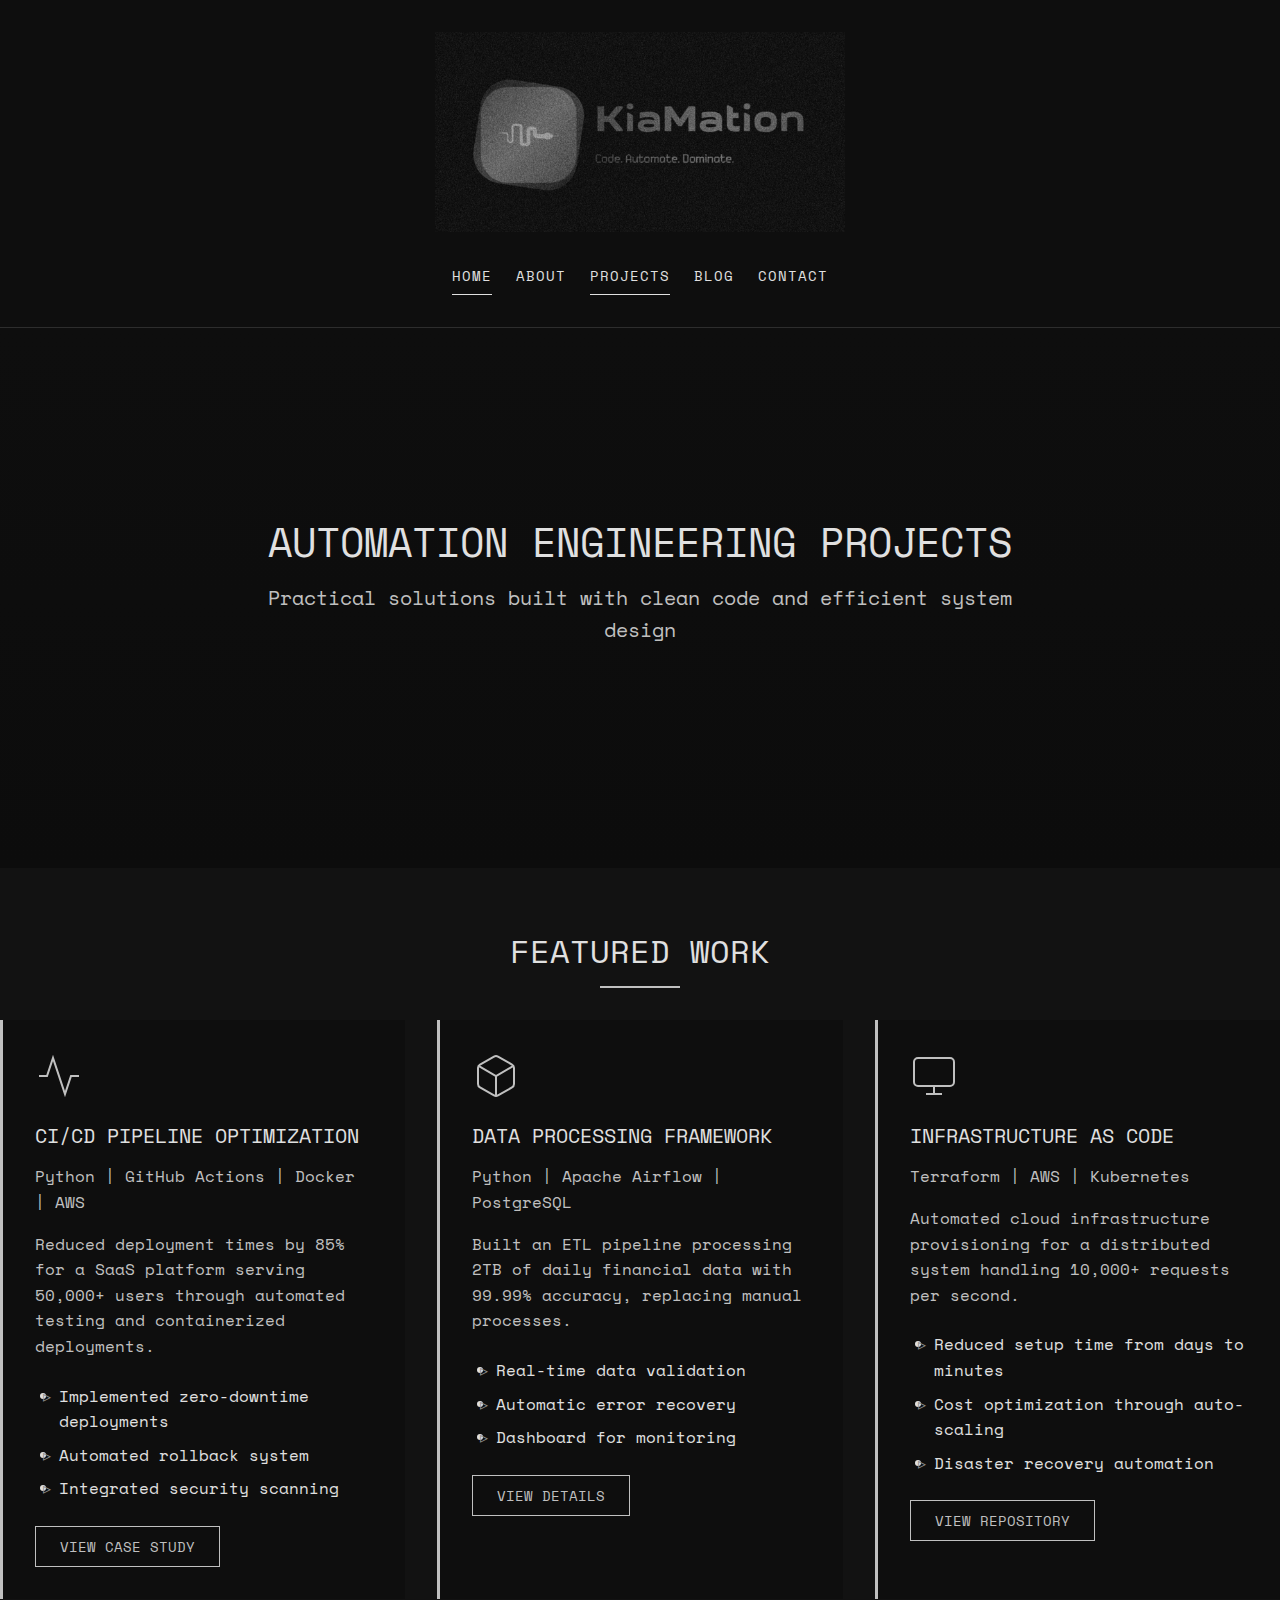
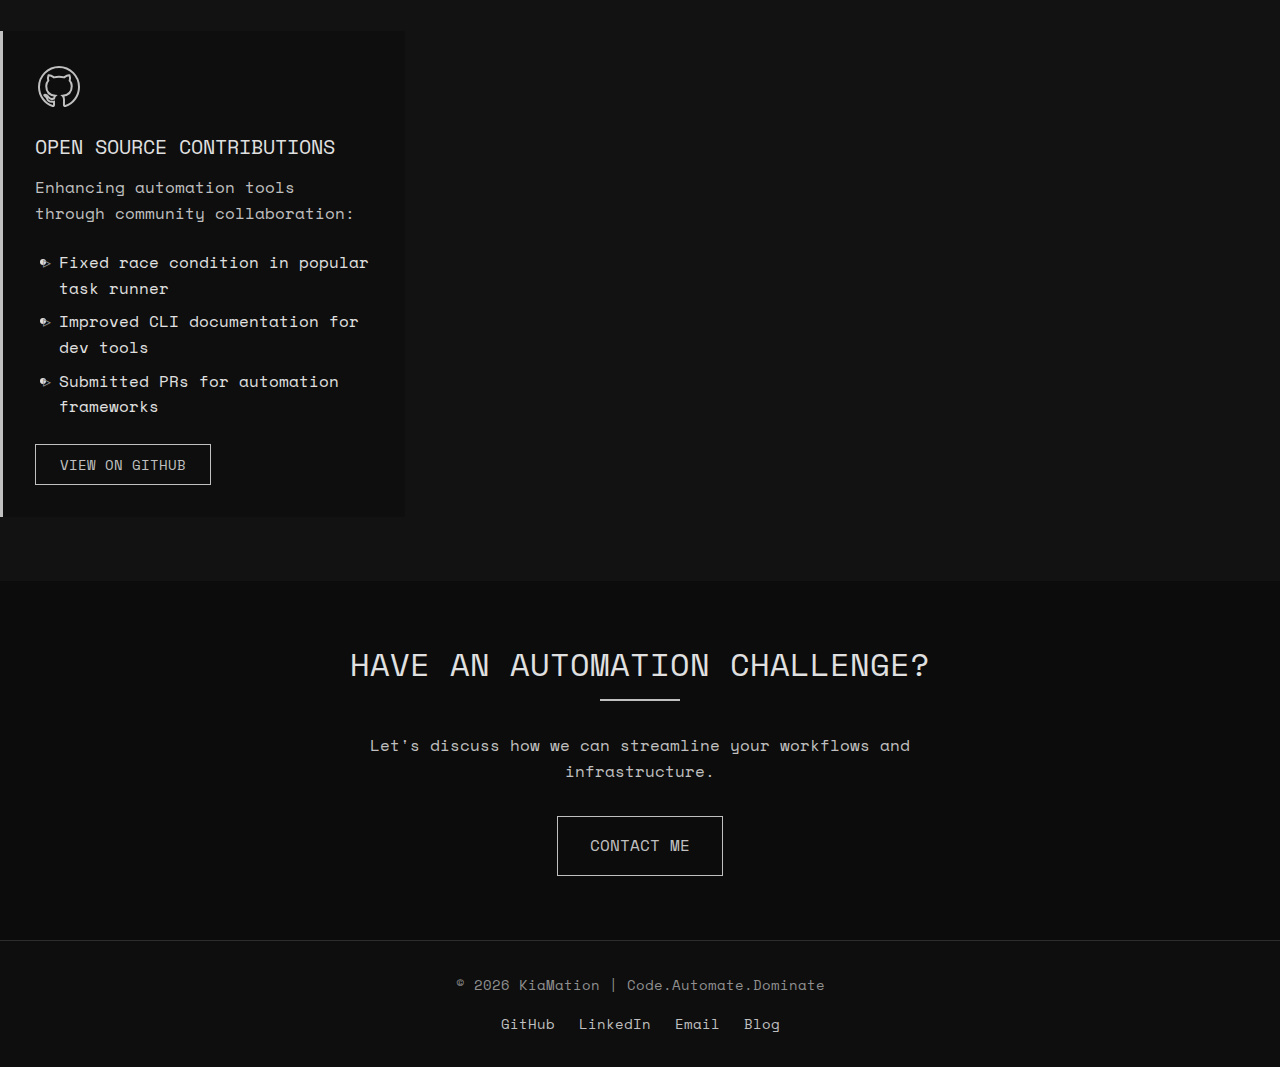
<file: projects.html>
<!DOCTYPE html>
<html lang="en">
<head>
    <meta charset="UTF-8">
    <meta name="viewport" content="width=device-width, initial-scale=1.0">
    <title>Projects | KiaMation | Automation Engineering Portfolio</title>
    <meta name="description" content="Explore KiaMation's automation engineering projects including CI/CD pipelines, infrastructure as code, and process optimization solutions.">
    
    <!-- Favicon -->
    <link rel="icon" href="favicon.ico" type="image/x-icon">
    <link rel="shortcut icon" href="favicon.ico">
    
    <!-- Fonts -->
    <link rel="preconnect" href="https://fonts.googleapis.com">
    <link rel="preconnect" href="https://fonts.gstatic.com" crossorigin>
    <link href="https://fonts.googleapis.com/css2?family=Space+Mono:wght@400;700&display=swap" rel="stylesheet">
    
<!-- CSS -->
    <link rel="stylesheet" href="style.css">
    
    <style>
        /* Updated Header Styles */
        .logo-header {
            display: flex;
            flex-direction: column;
            align-items: center;
            padding: 2rem 0;
            border-bottom: 1px solid var(--jet);
            text-align: center;
        }
        
        .logo-container {
            margin-bottom: 1.5rem;
        }
        
        .logo-img {
            height: 200px; /* Increased size */
            width: auto;
            transition: all 0.3s ease;
        }
        
        .logo-img:hover {
            transform: scale(1.05);
        }
        
        nav {
            display: flex;
            gap: 1.5rem;
            flex-wrap: wrap;
            justify-content: center;
        }
        
        /* Mobile responsiveness */
        @media (max-width: 768px) {
            .logo-img {
                height: 120px;
            }
            
            nav {
                gap: 1rem;
            }
        }
    </style>
</head>
<body>
    <header class="logo-header">
        <div class="logo-container">
            <img src="logo1.jpg" alt="KiaMation Logo" class="logo-img">
        </div>
        <nav>
            <a href="index.html" class="active">HOME</a>
            <a href="about.html">ABOUT</a>
            <a href="projects.html">PROJECTS</a>
            <a href="blog.html">BLOG</a>
            <a href="contact.html">CONTACT</a>
        </nav>
    </header>
    
    <main>
        <!-- Projects Hero Section -->
        <section class="hero">
            <div class="hero-content">
                <h1>AUTOMATION ENGINEERING PROJECTS</h1>
                <p class="subtitle">Practical solutions built with clean code and efficient system design</p>
            </div>
        </section>

        <!-- Projects Grid -->
        <section class="projects-showcase">
            <h2>FEATURED WORK</h2>
            <div class="project-cards">
                <article class="project-card">
                    <div class="project-icon">
                        <svg xmlns="http://www.w3.org/2000/svg" width="24" height="24" viewBox="0 0 24 24" fill="none" stroke="currentColor">
                            <path d="M22 12h-4l-3 9L9 3l-3 9H2"/>
                        </svg>
                    </div>
                    <h3>CI/CD PIPELINE OPTIMIZATION</h3>
                    <p class="tech-stack">Python | GitHub Actions | Docker | AWS</p>
                    <p>Reduced deployment times by 85% for a SaaS platform serving 50,000+ users through automated testing and containerized deployments.</p>
                    <ul class="project-details">
                        <li>Implemented zero-downtime deployments</li>
                        <li>Automated rollback system</li>
                        <li>Integrated security scanning</li>
                    </ul>
                    <a href="#" class="btn">VIEW CASE STUDY</a>
                </article>
                
                <article class="project-card">
                    <div class="project-icon">
                        <svg xmlns="http://www.w3.org/2000/svg" width="24" height="24" viewBox="0 0 24 24" fill="none" stroke="currentColor">
                            <path d="M21 16V8a2 2 0 0 0-1-1.73l-7-4a2 2 0 0 0-2 0l-7 4A2 2 0 0 0 3 8v8a2 2 0 0 0 1 1.73l7 4a2 2 0 0 0 2 0l7-4A2 2 0 0 0 21 16z"/>
                            <polyline points="3.27 6.96 12 12.01 20.73 6.96"/>
                            <line x1="12" y1="22.08" x2="12" y2="12"/>
                        </svg>
                    </div>
                    <h3>DATA PROCESSING FRAMEWORK</h3>
                    <p class="tech-stack">Python | Apache Airflow | PostgreSQL</p>
                    <p>Built an ETL pipeline processing 2TB of daily financial data with 99.99% accuracy, replacing manual processes.</p>
                    <ul class="project-details">
                        <li>Real-time data validation</li>
                        <li>Automatic error recovery</li>
                        <li>Dashboard for monitoring</li>
                    </ul>
                    <a href="#" class="btn">VIEW DETAILS</a>
                </article>
                
                <article class="project-card">
                    <div class="project-icon">
                        <svg xmlns="http://www.w3.org/2000/svg" width="24" height="24" viewBox="0 0 24 24" fill="none" stroke="currentColor">
                            <rect x="2" y="3" width="20" height="14" rx="2" ry="2"/>
                            <line x1="8" y1="21" x2="16" y2="21"/>
                            <line x1="12" y1="17" x2="12" y2="21"/>
                        </svg>
                    </div>
                    <h3>INFRASTRUCTURE AS CODE</h3>
                    <p class="tech-stack">Terraform | AWS | Kubernetes</p>
                    <p>Automated cloud infrastructure provisioning for a distributed system handling 10,000+ requests per second.</p>
                    <ul class="project-details">
                        <li>Reduced setup time from days to minutes</li>
                        <li>Cost optimization through auto-scaling</li>
                        <li>Disaster recovery automation</li>
                    </ul>
                    <a href="#" class="btn">VIEW REPOSITORY</a>
                </article>

                <article class="project-card">
                    <div class="project-icon">
                        <svg xmlns="http://www.w3.org/2000/svg" width="24" height="24" viewBox="0 0 24 24" fill="none" stroke="currentColor">
                            <path d="M12 2C6.477 2 2 6.477 2 12c0 4.42 2.865 8.167 6.839 9.49.5.09.682-.218.682-.482 0-.237-.008-.866-.013-1.7-2.782.603-3.369-1.34-3.369-1.34-.454-1.156-1.11-1.464-1.11-1.464-.908-.62.069-.608.069-.608 1.003.07 1.531 1.03 1.531 1.03.892 1.529 2.341 1.087 2.91.832.092-.647.35-1.088.636-1.338-2.22-.253-4.555-1.11-4.555-4.943 0-1.091.39-1.984 1.029-2.683-.103-.253-.446-1.27.098-2.647 0 0 .84-.268 2.75 1.026A9.578 9.578 0 0 1 12 6.836c.85.004 1.705.115 2.504.337 1.909-1.294 2.747-1.026 2.747-1.026.546 1.377.202 2.394.1 2.647.64.699 1.028 1.592 1.028 2.683 0 3.842-2.339 4.687-4.566 4.935.359.309.678.919.678 1.852 0 1.336-.012 2.415-.012 2.743 0 .267.18.578.688.48C19.138 20.163 22 16.418 22 12c0-5.523-4.477-10-10-10z"/>
                        </svg>
                    </div>
                    <h3>OPEN SOURCE CONTRIBUTIONS</h3>
                    <p>Enhancing automation tools through community collaboration:</p>
                    <ul class="project-details">
                        <li>Fixed race condition in popular task runner</li>
                        <li>Improved CLI documentation for dev tools</li>
                        <li>Submitted PRs for automation frameworks</li>
                    </ul>
                    <a href="https://github.com/kiamation" class="btn" target="_blank" rel="noopener noreferrer">VIEW ON GITHUB</a>
                </article>
            </div>
        </section>

        <!-- Call to Action -->
        <section class="cta">
            <div class="container">
                <h2>HAVE AN AUTOMATION CHALLENGE?</h2>
                <p>Let's discuss how we can streamline your workflows and infrastructure.</p>
                <a href="contact.html" class="btn btn-large">CONTACT ME</a>
            </div>
        </section>
    </main>

    <footer>
        <div class="container">
            <p>© <script>document.write(new Date().getFullYear())</script> KiaMation | Code.Automate.Dominate</p>
            <div class="footer-links">
                <a href="https://github.com/kiamation" target="_blank" rel="noopener noreferrer">GitHub</a>
                <a href="https://linkedin.com/in/yourprofile" target="_blank" rel="noopener noreferrer">LinkedIn</a>
                <a href="mailto:KiaMation01@gmail.com">Email</a>
                <a href="blog.html">Blog</a>
            </div>
        </div>
    </footer>

    <script>
        // Page load animation
        document.addEventListener('DOMContentLoaded', () => {
            document.body.style.opacity = '1';
            
            // Set active nav link
            const currentPage = location.pathname.split('/').pop() || 'index.html';
            document.querySelectorAll('nav a').forEach(link => {
                if (link.getAttribute('href') === currentPage) {
                    link.classList.add('active');
                }
            });
        });
    </script>
</body>
</html>
</file>
<file: style.css>
/* ===== Variables ===== */
:root {
    /* Colors */
    --jet: #2D2D2D;
    --night: #0C0C0C;
    --night-2: #121212;
    --night-3: #0E0E0E;
    --night-4: #151515;
    --silver: #c0c0c0;
    --silver-light: #e0e0e0;
    --silver-dark: #909090;
    --accent: #3a86ff;
    
    /* Typography */
    --font-mono: 'Space Mono', monospace;
    
    /* Spacing */
    --space-xs: 0.5rem;
    --space-sm: 1rem;
    --space-md: 1.5rem;
    --space-lg: 2rem;
    --space-xl: 3rem;
    --space-xxl: 4rem;
}

/* ===== Base Styles ===== */
* {
    box-sizing: border-box;
    margin: 0;
    padding: 0;
}

html {
    scroll-behavior: smooth;
}

body {
    background: var(--night);
    color: var(--silver-light);
    font-family: var(--font-mono);
    line-height: 1.6;
    font-size: 1rem;
    opacity: 0;
    animation: fadeIn 0.5s ease-out forwards;
}

@keyframes fadeIn {
    to { opacity: 1; }
}

.container {
    max-width: 1200px;
    margin: 0 auto;
    padding: 0 var(--space-md);
}

/* ===== Typography ===== */
h1, h2, h3 {
    font-weight: 400;
    line-height: 1.2;
    color: var(--silver-light);
}

h1 {
    font-size: clamp(1.75rem, 5vw, 2.5rem);
    margin-bottom: var(--space-sm);
}

h2 {
    font-size: clamp(1.5rem, 4vw, 2rem);
    margin-bottom: var(--space-lg);
    text-align: center;
    position: relative;
}

h2:after {
    content: '';
    display: block;
    width: 80px;
    height: 2px;
    background: var(--silver);
    margin: var(--space-sm) auto var(--space-lg);
}

h3 {
    font-size: 1.25rem;
    margin-bottom: var(--space-sm);
}

p {
    margin-bottom: var(--space-sm);
    color: var(--silver);
}

a {
    color: inherit;
    text-decoration: none;
    transition: all 0.3s ease;
}

/* ===== Buttons ===== */
.btn {
    display: inline-block;
    padding: var(--space-xs) var(--space-md);
    background: transparent;
    color: var(--silver);
    border: 1px solid var(--silver);
    border-radius: 0;
    font-family: var(--font-mono);
    font-size: 0.9rem;
    cursor: pointer;
    transition: all 0.3s ease;
}

.btn:hover {
    color: var(--silver-light);
    border-color: var(--silver-light);
    background: rgba(255, 255, 255, 0.05);
}

.btn-large {
    padding: var(--space-sm) var(--space-lg);
    font-size: 1rem;
}

.btn-outline {
    background: transparent;
    border: 1px solid var(--silver);
}

.btn-outline:hover {
    background: rgba(255, 255, 255, 0.1);
}

.btn-text {
    color: var(--silver);
    display: inline-flex;
    align-items: center;
    gap: 0.5rem;
}

.btn-text:hover {
    color: var(--silver-light);
}

/* ===== Header ===== */
.logo-header {
    background: var(--night-3);
    padding: var(--space-md) 0;
    position: sticky;
    top: 0;
    z-index: 100;
    border-bottom: 1px solid var(--jet);
}

.logo-container {
    display: flex;
    justify-content: center;
    margin-bottom: var(--space-md);
}

.logo-img {
    height: 80px;
    width: auto;
    filter: grayscale(100%) brightness(120%);
    transition: filter 0.3s ease;
}

.logo-img:hover {
    filter: grayscale(80%) brightness(130%);
}

nav {
    display: flex;
    justify-content: center;
    gap: var(--space-md);
}

nav a {
    font-size: 0.9rem;
    letter-spacing: 1px;
    position: relative;
    padding: var(--space-xs) 0;
}

nav a:after {
    content: '';
    position: absolute;
    bottom: 0;
    left: 0;
    width: 0;
    height: 1px;
    background: var(--silver-light);
    transition: width 0.3s ease;
}

nav a:hover:after,
nav a.active:after {
    width: 100%;
}

nav a.active {
    color: var(--silver-light);
}

/* ===== Hero Section ===== */
.hero {
    min-height: 60vh;
    display: flex;
    align-items: center;
    justify-content: center;
    text-align: center;
    padding: var(--space-xxl) var(--space-md);
    background: linear-gradient(to bottom, var(--night-3), var(--night));
}

.hero-content {
    max-width: 800px;
}

.subtitle {
    font-size: 1.25rem;
    color: var(--silver);
    margin-bottom: var(--space-lg);
}

.hero-buttons {
    display: flex;
    gap: var(--space-md);
    justify-content: center;
    margin-top: var(--space-lg);
}

/* ===== Project Showcase ===== */
.projects-showcase {
    padding: var(--space-xxl) 0;
    background: var(--night-2);
}

.project-cards {
    display: grid;
    grid-template-columns: repeat(auto-fit, minmax(300px, 1fr));
    gap: var(--space-lg);
    margin-top: var(--space-lg);
}

.project-card {
    background: var(--night-3);
    padding: var(--space-lg);
    border-left: 3px solid var(--silver);
    transition: transform 0.3s ease;
}

.project-card:hover {
    transform: translateY(-5px);
}

.project-icon {
    width: 48px;
    height: 48px;
    margin-bottom: var(--space-md);
}

.project-icon svg {
    width: 100%;
    height: 100%;
    stroke: var(--silver);
}

.project-details {
    margin: var(--space-md) 0;
    padding-left: var(--space-md);
}

.project-details li {
    margin-bottom: var(--space-xs);
    position: relative;
}

.project-details li:before {
    content: "▹";
    position: absolute;
    left: -1rem;
    color: var(--silver-dark);
}

/* ===== Blog Preview ===== */
.blog-preview {
    padding: var(--space-xxl) 0;
}

.blog-cards {
    display: grid;
    grid-template-columns: repeat(auto-fit, minmax(300px, 1fr));
    gap: var(--space-lg);
    margin-top: var(--space-lg);
}

.blog-card {
    background: var(--night-3);
    padding: var(--space-lg);
    transition: transform 0.3s ease;
}

.blog-card:hover {
    transform: translateY(-5px);
}

.blog-meta {
    font-size: 0.8rem;
    color: var(--silver-dark);
    margin-bottom: var(--space-sm);
}

/* ===== Skills Highlight ===== */
.skills-highlight {
    padding: var(--space-xxl) 0;
    background: var(--night-2);
}

.skills-grid {
    display: grid;
    grid-template-columns: repeat(auto-fit, minmax(250px, 1fr));
    gap: var(--space-xl);
    margin-top: var(--space-lg);
}

.skill-category {
    background: var(--night-3);
    padding: var(--space-lg);
}

.skill-category h3 {
    border-bottom: 1px solid var(--silver-dark);
    padding-bottom: var(--space-sm);
    margin-bottom: var(--space-md);
}

.skill-category ul {
    list-style: none;
}

.skill-category li {
    margin-bottom: var(--space-xs);
    padding-left: var(--space-sm);
    position: relative;
}

.skill-category li:before {
    content: "•";
    position: absolute;
    left: 0;
    color: var(--silver-dark);
}

/* ===== Call to Action ===== */
.cta {
    padding: var(--space-xxl) 0;
    text-align: center;
}

.cta h2 {
    margin-bottom: var(--space-sm);
}

.cta p {
    max-width: 600px;
    margin: 0 auto var(--space-lg);
}

/* ===== About Page Styles ===== */
.about-page {
    padding-top: var(--space-md);
}

.about-hero {
    background: linear-gradient(to right, var(--night-3), var(--night-2));
    padding: var(--space-xxl) 0;
    text-align: center;
    border-bottom: 1px solid var(--jet);
}

.about-hero h1 {
    font-size: clamp(2rem, 6vw, 3rem);
    margin-bottom: var(--space-sm);
}

.about-hero .subtitle {
    font-size: 1.25rem;
    color: var(--silver);
}

/* Bio Section */
.bio-section {
    padding: var(--space-xxl) 0;
}

.bio-content {
    display: grid;
    grid-template-columns: 1fr 1fr;
    gap: var(--space-xl);
    align-items: center;
}

.bio-text {
    display: flex;
    flex-direction: column;
    gap: var(--space-md);
}

.bio-image {
    border-radius: 4px;
    overflow: hidden;
    box-shadow: 0 4px 12px rgba(0,0,0,0.2);
}

.bio-image img {
    width: 100%;
    height: auto;
    display: block;
}

/* Skills Section */
.skills-section {
    background: var(--night-2);
    padding: var(--space-xxl) 0;
}

.skills-container {
    display: grid;
    grid-template-columns: 1fr 1fr;
    gap: var(--space-xl);
}

.skills-category h3 {
    margin-bottom: var(--space-lg);
    color: var(--silver-light);
    position: relative;
    padding-bottom: var(--space-sm);
}

.skills-category h3:after {
    content: '';
    position: absolute;
    bottom: 0;
    left: 0;
    width: 60px;
    height: 2px;
    background: var(--silver);
}

.skills-list {
    list-style: none;
}

.skills-list li {
    margin-bottom: var(--space-lg);
}

.skill-name {
    display: block;
    margin-bottom: var(--space-xs);
    font-size: 0.9rem;
}

.skill-bar {
    height: 6px;
    background: var(--night-3);
    border-radius: 3px;
    overflow: hidden;
}

.skill-level {
    height: 100%;
    background: var(--silver);
    border-radius: 3px;
    transition: width 1.5s ease-out;
}

.tools-grid {
    display: grid;
    grid-template-columns: repeat(auto-fill, minmax(120px, 1fr));
    gap: var(--space-md);
}

.tool-item {
    display: flex;
    flex-direction: column;
    align-items: center;
    gap: var(--space-xs);
    padding: var(--space-sm);
    background: var(--night-3);
    border-radius: 4px;
    transition: transform 0.3s ease;
}

.tool-item:hover {
    transform: translateY(-5px);
}

.tool-icon {
    width: 24px;
    height: 24px;
}

/* Timeline Section */
.timeline-section {
    padding: var(--space-xxl) 0;
}

.timeline {
    position: relative;
    max-width: 800px;
    margin: 0 auto;
    padding-left: var(--space-lg);
}

.timeline:before {
    content: '';
    position: absolute;
    left: 0;
    top: 0;
    bottom: 0;
    width: 2px;
    background: var(--silver);
}

.timeline-item {
    position: relative;
    margin-bottom: var(--space-xl);
    padding-left: var(--space-lg);
}

.timeline-item:last-child {
    margin-bottom: 0;
}

.timeline-date {
    position: absolute;
    left: -80px;
    top: 0;
    font-size: 0.9rem;
    color: var(--silver);
    background: var(--night);
    padding: var(--space-xs) var(--space-sm);
    border-radius: 20px;
    border: 1px solid var(--silver-dark);
}

.timeline-content {
    background: var(--night-3);
    padding: var(--space-lg);
    border-radius: 4px;
    border-left: 3px solid var(--silver);
}

.timeline-content h3 {
    margin-bottom: var(--space-sm);
}

/* Philosophy Section */
.philosophy-section {
    background: var(--night-2);
    padding: var(--space-xxl) 0;
    border-top: 1px solid var(--jet);
    border-bottom: 1px solid var(--jet);
}

.philosophy-grid {
    display: grid;
    grid-template-columns: repeat(auto-fill, minmax(300px, 1fr));
    gap: var(--space-xl);
    margin-top: var(--space-lg);
}

.philosophy-card {
    background: var(--night-3);
    padding: var(--space-lg);
    border-radius: 4px;
    transition: transform 0.3s ease;
}

.philosophy-card:hover {
    transform: translateY(-5px);
}

.philosophy-card h3 {
    margin-bottom: var(--space-sm);
    color: var(--silver-light);
}

/* Responsive Adjustments */
@media (max-width: 768px) {
    .bio-content {
        grid-template-columns: 1fr;
    }
    
    .skills-container {
        grid-template-columns: 1fr;
    }
    
    .timeline-date {
        position: static;
        margin-bottom: var(--space-sm);
        display: inline-block;
    }
    
    .timeline:before {
        left: 20px;
    }
    
    .timeline-item {
        padding-left: var(--space-xl);
    }
}

/* ===== Blog Page Styles ===== */
.blog-page {
    padding-top: var(--space-md);
}

.blog-hero {
    background: linear-gradient(to right, var(--night-3), var(--night-2));
    padding: var(--space-xxl) 0;
    text-align: center;
    border-bottom: 1px solid var(--jet);
}

.blog-hero h1 {
    font-size: clamp(2rem, 6vw, 3rem);
    margin-bottom: var(--space-sm);
}

.blog-hero .subtitle {
    font-size: 1.25rem;
    color: var(--silver);
    max-width: 700px;
    margin: 0 auto;
}

/* Featured Article */
.featured-article {
    display: grid;
    grid-template-columns: 1fr 1fr;
    gap: var(--space-lg);
    margin-bottom: var(--space-xxl);
    align-items: center;
}

.article-image {
    border-radius: 4px;
    overflow: hidden;
    box-shadow: 0 4px 12px rgba(0,0,0,0.2);
}

.article-image img {
    width: 100%;
    height: auto;
    display: block;
    transition: transform 0.3s ease;
}

.featured-article:hover .article-image img {
    transform: scale(1.02);
}

.article-category {
    display: inline-block;
    font-size: 0.8rem;
    color: var(--silver-light);
    background: var(--night-4);
    padding: 0.25rem 0.75rem;
    border-radius: 20px;
    margin-bottom: var(--space-sm);
    text-transform: uppercase;
    letter-spacing: 1px;
}

.article-meta {
    display: flex;
    gap: var(--space-md);
    margin: var(--space-sm) 0;
    color: var(--silver-dark);
    font-size: 0.9rem;
}

.excerpt {
    margin-bottom: var(--space-lg);
    line-height: 1.7;
}

/* Article Grid */
.article-grid {
    display: grid;
    grid-template-columns: repeat(auto-fill, minmax(300px, 1fr));
    gap: var(--space-xl);
    margin: var(--space-xl) 0;
}

.article-card {
    background: var(--night-3);
    border-radius: 4px;
    overflow: hidden;
    transition: transform 0.3s ease, box-shadow 0.3s ease;
}

.article-card:hover {
    transform: translateY(-5px);
    box-shadow: 0 6px 16px rgba(0,0,0,0.2);
}

.card-image {
    height: 180px;
    overflow: hidden;
}

.card-image img {
    width: 100%;
    height: 100%;
    object-fit: cover;
    transition: transform 0.5s ease;
}

.article-card:hover .card-image img {
    transform: scale(1.1);
}

.card-content {
    padding: var(--space-lg);
}

.card-content h3 {
    margin-bottom: var(--space-sm);
    font-size: 1.1rem;
}

/* Pagination */
.pagination {
    display: flex;
    justify-content: center;
    align-items: center;
    gap: var(--space-md);
    margin: var(--space-xxl) 0;
}

.page-number {
    color: var(--silver);
    font-size: 0.9rem;
}

/* Newsletter */
.newsletter {
    background: var(--night-3);
    padding: var(--space-xxl) 0;
    text-align: center;
    border-top: 1px solid var(--jet);
    border-bottom: 1px solid var(--jet);
}

.newsletter h2 {
    margin-bottom: var(--space-sm);
}

.newsletter p {
    max-width: 600px;
    margin: 0 auto var(--space-lg);
}

.newsletter-form {
    display: flex;
    max-width: 500px;
    margin: 0 auto;
    gap: var(--space-sm);
}

.newsletter-form input {
    flex: 1;
    padding: var(--space-sm);
    background: var(--night-2);
    border: 1px solid var(--jet);
    color: var(--silver-light);
}

.newsletter-form button {
    white-space: nowrap;
}

.disclaimer {
    font-size: 0.8rem;
    color: var(--silver-dark);
    margin-top: var(--space-sm);
}

/* Responsive Adjustments */
@media (max-width: 768px) {
    .featured-article {
        grid-template-columns: 1fr;
    }
    
    .article-grid {
        grid-template-columns: 1fr;
    }
    
    .newsletter-form {
        flex-direction: column;
    }
}
/* ===== Footer ===== */
footer {
    background: var(--night-3);
    padding: var(--space-lg) 0;
    border-top: 1px solid var(--jet);
}

footer p {
    text-align: center;
    margin-bottom: var(--space-sm);
    color: var(--silver-dark);
    font-size: 0.9rem;
}

.footer-links {
    display: flex;
    justify-content: center;
    gap: var(--space-md);
    flex-wrap: wrap;
}

.footer-links a {
    font-size: 0.9rem;
    color: var(--silver);
}

.footer-links a:hover {
    color: var(--silver-light);
}

/* ===== Responsive Design ===== */
@media (max-width: 768px) {
    .hero-buttons {
        flex-direction: column;
        align-items: center;
    }
    
    nav {
        gap: var(--space-sm);
        flex-wrap: wrap;
    }
    
    .project-card,
    .blog-card {
        padding: var(--space-md);
    }
}

@media (max-width: 480px) {
    .logo-img {
        height: 60px;
    }
    
    .hero {
        min-height: 70vh;
        padding: var(--space-xl) var(--space-md);
    }
}
</file>
